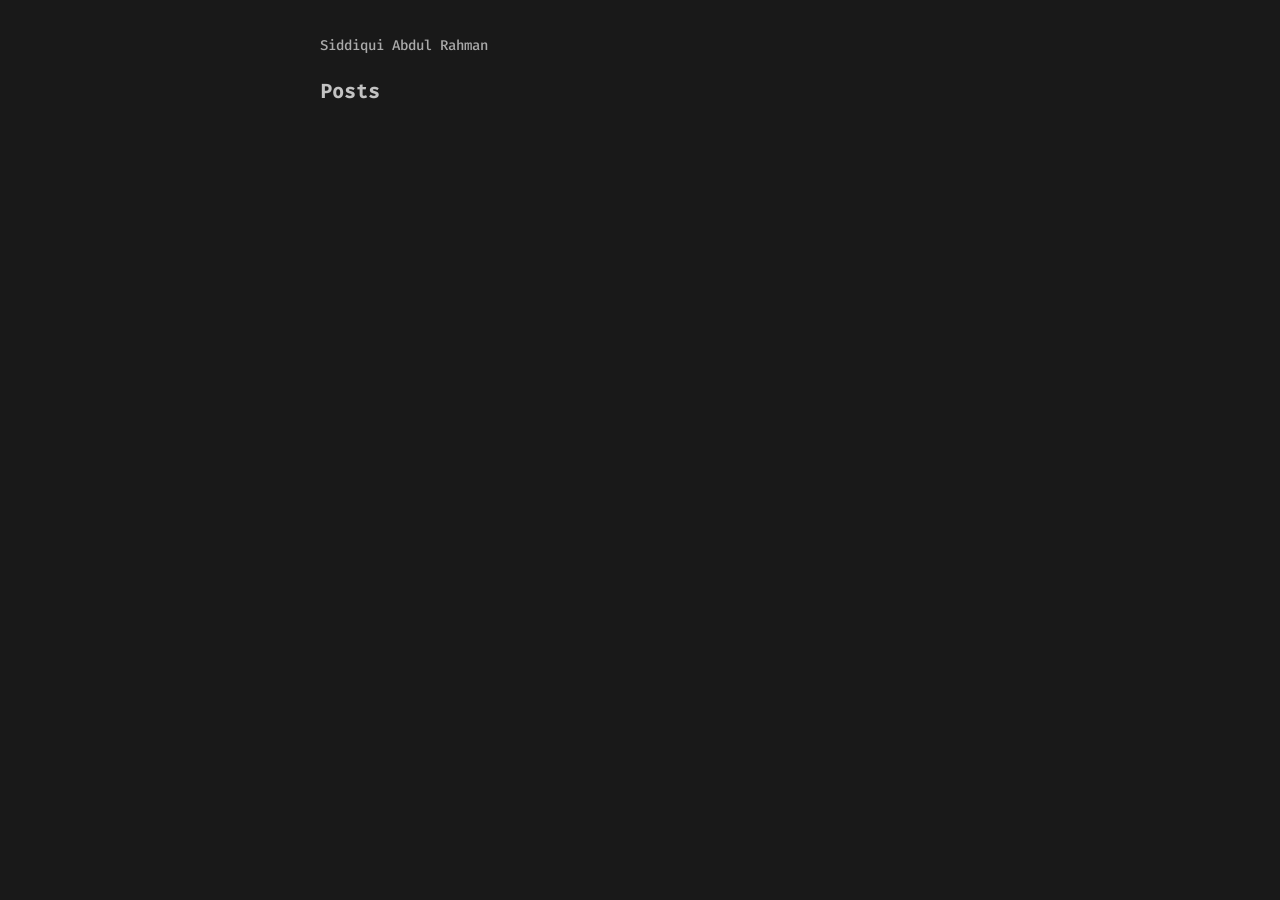
<file: categories/index.html>
<!doctype html><html><head><meta charset=utf-8><meta http-equiv=x-ua-compatible content="IE=edge"><meta name=viewport content="width=device-width,initial-scale=1"><link rel=stylesheet href=/css/style.css><title>bourbonbourbon's website</title><link rel=icon type=image/png href=/assets/img/favicon.ico><link rel=stylesheet href=/css/fontawesome_all.css></head><body><!doctype html><html><body><header class=site-header><div class=wrapper><a class="muted small" href=https://bourbonbourbon.github.io/>Siddiqui Abdul Rahman</a></div></header></body></html><h3>Posts</h3><div></div></body></html>
</file>
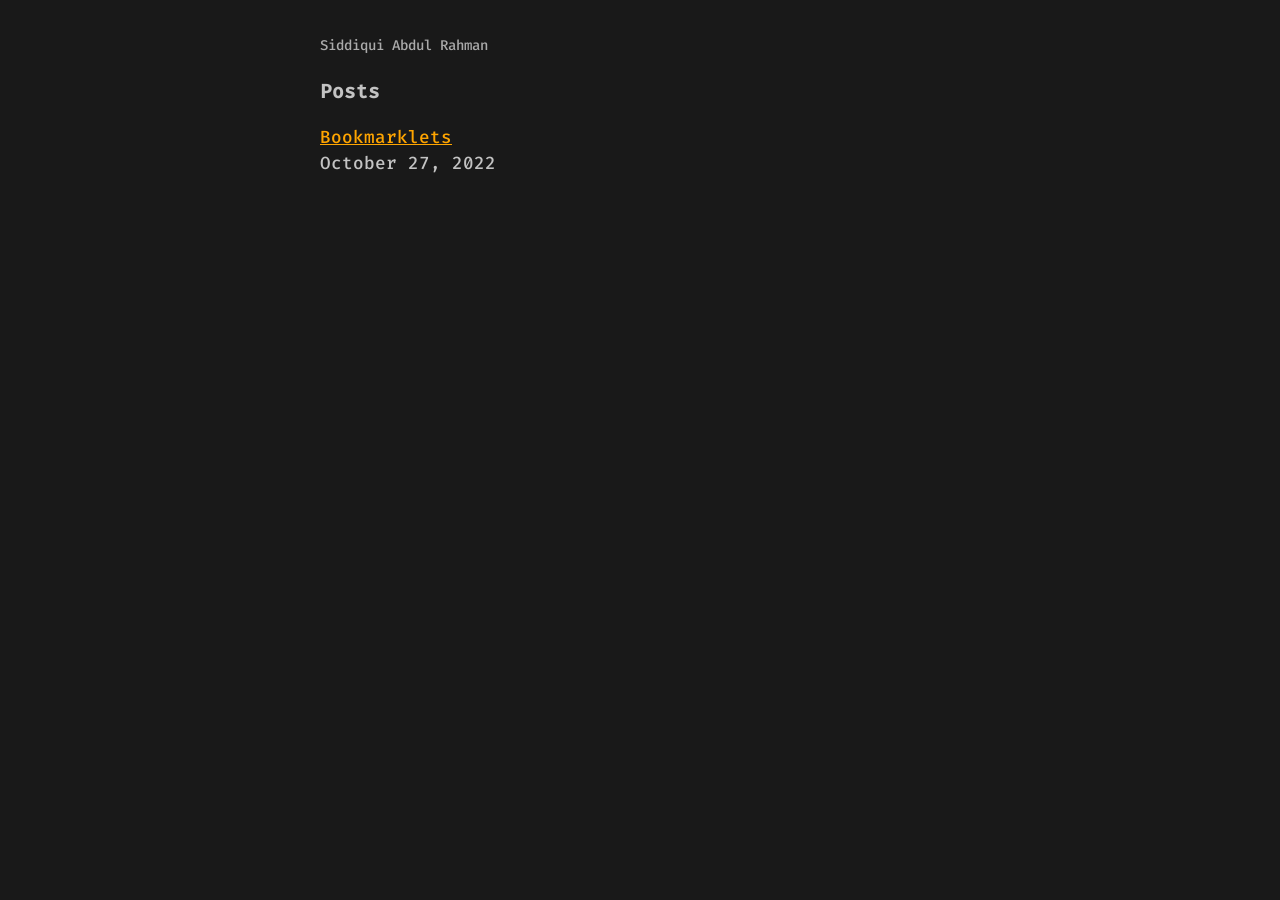
<file: posts/index.html>
<!doctype html><html><head><meta charset=utf-8><meta http-equiv=x-ua-compatible content="IE=edge"><meta name=viewport content="width=device-width,initial-scale=1"><link rel=stylesheet href=/css/style.css><title>bourbonbourbon's website</title><link rel=icon type=image/png href=/assets/img/favicon.ico><link rel=stylesheet href=/css/fontawesome_all.css></head><body><!doctype html><html><body><header class=site-header><div class=wrapper><a class="muted small" href=https://bourbonbourbon.github.io/>Siddiqui Abdul Rahman</a></div></header></body></html><h3>Posts</h3><div><div><a href=https://bourbonbourbon.github.io/posts/bookmarklets/>Bookmarklets</a><br><time>October 27, 2022</time></div><br></div></body></html>
</file>
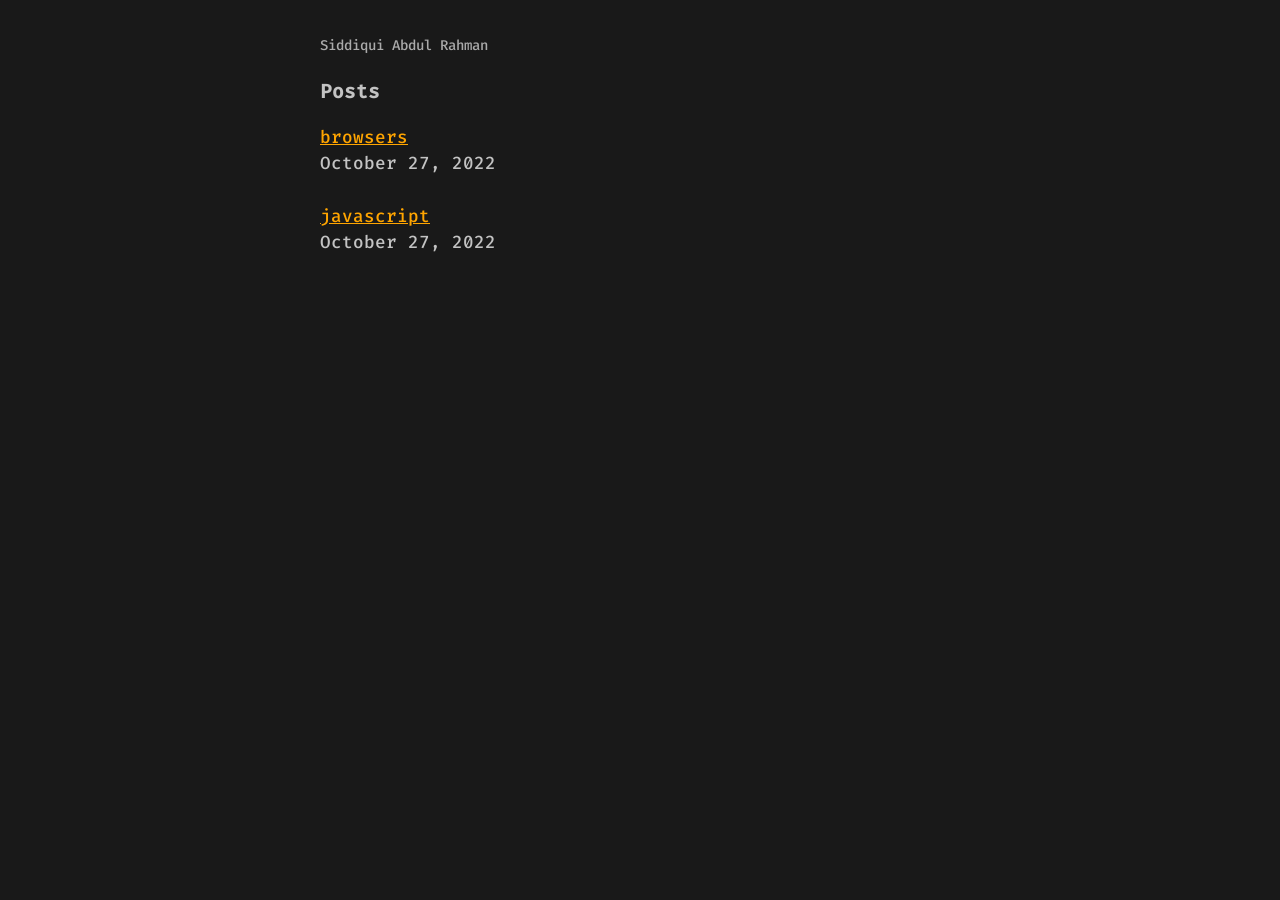
<file: tags/index.html>
<!doctype html><html><head><meta charset=utf-8><meta http-equiv=x-ua-compatible content="IE=edge"><meta name=viewport content="width=device-width,initial-scale=1"><link rel=stylesheet href=/css/style.css><title>bourbonbourbon's website</title><link rel=icon type=image/png href=/assets/img/favicon.ico><link rel=stylesheet href=/css/fontawesome_all.css></head><body><!doctype html><html><body><header class=site-header><div class=wrapper><a class="muted small" href=https://bourbonbourbon.github.io/>Siddiqui Abdul Rahman</a></div></header></body></html><h3>Posts</h3><div><div><a href=https://bourbonbourbon.github.io/tags/browsers/>browsers</a><br><time>October 27, 2022</time></div><br><div><a href=https://bourbonbourbon.github.io/tags/javascript/>javascript</a><br><time>October 27, 2022</time></div><br></div></body></html>
</file>
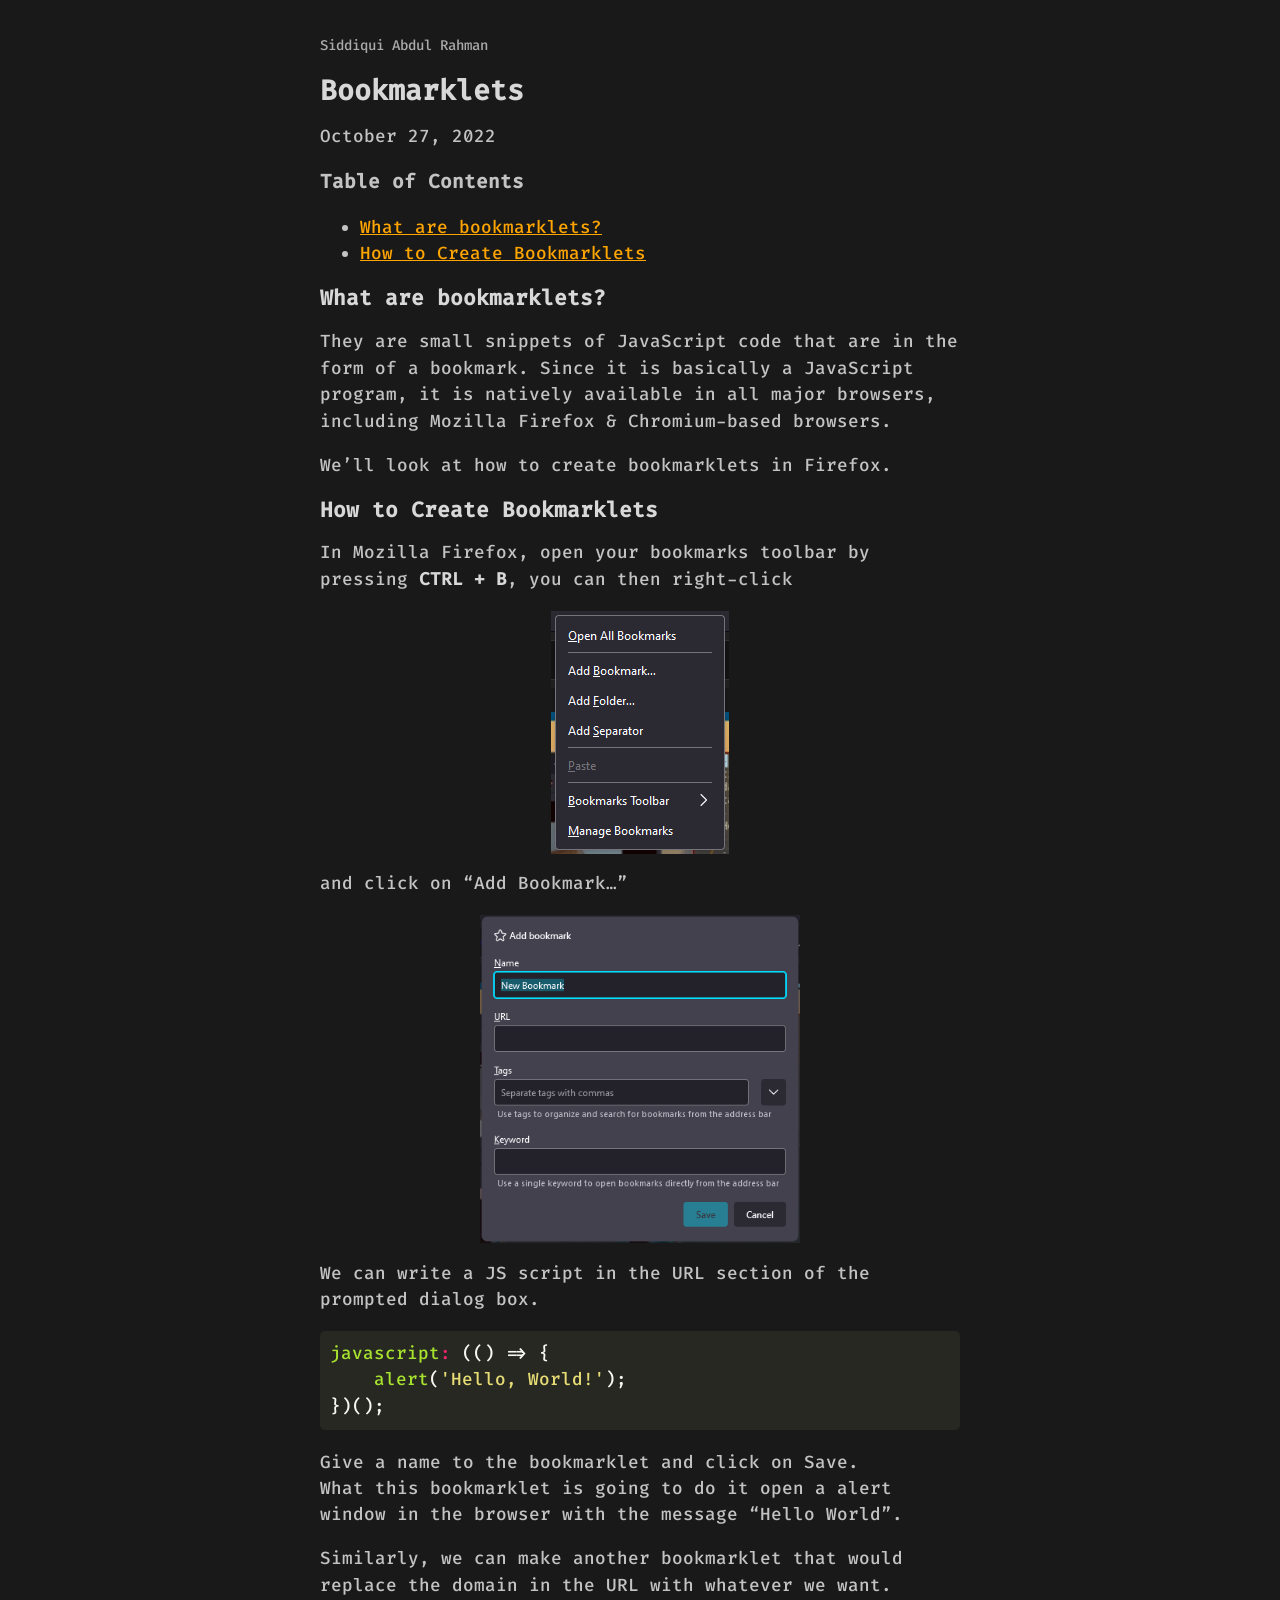
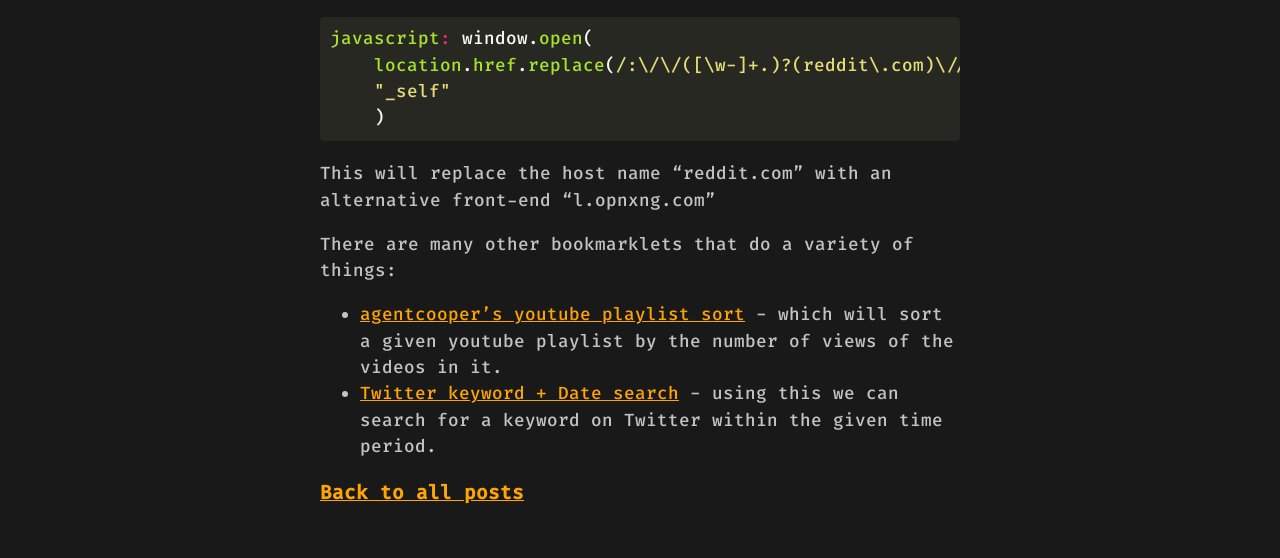
<file: posts/bookmarklets/index.html>
<!doctype html><head><meta charset=utf-8><meta http-equiv=x-ua-compatible content="IE=edge"><meta name=viewport content="width=device-width,initial-scale=1"><link rel=stylesheet href=/css/style.css><title>bourbonbourbon's website</title><link rel=icon type=image/png href=/assets/img/favicon.ico><link rel=stylesheet href=/css/fontawesome_all.css></head><html><!doctype html><html><body><header class=site-header><div class=wrapper><a class="muted small" href=https://bourbonbourbon.github.io/>Siddiqui Abdul Rahman</a></div></header></body></html><h1>Bookmarklets</h1><p class=post-meta><time itemprop=datePublished>October 27, 2022</time></p><h3>Table of Contents</h3><nav id=TableOfContents><ul><li><a href=#what-are-bookmarklets>What are bookmarklets?</a></li><li><a href=#how-to-create-bookmarklets>How to Create Bookmarklets</a></li></ul></nav><h2 id=what-are-bookmarklets>What are bookmarklets?</h2><p>They are small snippets of JavaScript code that are in the form of a bookmark.
Since it is basically a JavaScript program, it is natively available in all major browsers, including Mozilla Firefox & Chromium-based browsers.</p><p>We&rsquo;ll look at how to create bookmarklets in Firefox.</p><h2 id=how-to-create-bookmarklets>How to Create Bookmarklets</h2><p>In Mozilla Firefox, open your bookmarks toolbar by pressing <strong>CTRL + B</strong>, you can then right-click</p><p><img src=/assets/img/bookmarkmenu.png alt></p><p>and click on &ldquo;Add Bookmark&mldr;&rdquo;</p><p><img src=/assets/img/bookmarkdialog.png alt></p><p>We can write a JS script in the URL section of the prompted dialog box.</p><div class=highlight><pre tabindex=0 style=color:#f8f8f2;background-color:#272822;-moz-tab-size:4;-o-tab-size:4;tab-size:4><code class=language-js data-lang=js><span style=display:flex><span><span style=color:#a6e22e>javascript</span><span style=color:#f92672>:</span> (() =&gt; {
</span></span><span style=display:flex><span>    <span style=color:#a6e22e>alert</span>(<span style=color:#e6db74>&#39;Hello, World!&#39;</span>);
</span></span><span style=display:flex><span>})();
</span></span></code></pre></div><p>Give a name to the bookmarklet and click on Save.<br>What this bookmarklet is going to do it open a alert window in the browser with the message &ldquo;Hello World&rdquo;.</p><p>Similarly, we can make another bookmarklet that would replace the domain in the URL with whatever we want.</p><div class=highlight><pre tabindex=0 style=color:#f8f8f2;background-color:#272822;-moz-tab-size:4;-o-tab-size:4;tab-size:4><code class=language-js data-lang=js><span style=display:flex><span><span style=color:#a6e22e>javascript</span><span style=color:#f92672>:</span> window.<span style=color:#a6e22e>open</span>(
</span></span><span style=display:flex><span>    <span style=color:#a6e22e>location</span>.<span style=color:#a6e22e>href</span>.<span style=color:#a6e22e>replace</span>(<span style=color:#e6db74>/:\/\/([\w-]+.)?(reddit\.com)\//i</span>, <span style=color:#e6db74>&#34;://l.opnxng.com/&#34;</span>), 
</span></span><span style=display:flex><span>    <span style=color:#e6db74>&#34;_self&#34;</span>
</span></span><span style=display:flex><span>    )
</span></span></code></pre></div><p>This will replace the host name &ldquo;reddit.com&rdquo; with an alternative front-end &ldquo;l.opnxng.com&rdquo;</p><p>There are many other bookmarklets that do a variety of things:</p><ul><li><a href=https://agentcooper.github.io/youtube-sort/ target=_blank rel=noopener>agentcooper&rsquo;s youtube playlist sort</a> - which will sort a given youtube playlist by the number of views of the videos in it.</li><li><a href=https://github.com/B0sintBlanc/Osint-Bookmarklets/blob/main/Twitter/Twitter%20keyword%20%2B%20Date%20search#L9 target=_blank rel=noopener>Twitter keyword + Date search</a> - using this we can search for a keyword on Twitter within the given time period.</li></ul><footer><div><h3><a href=https://bourbonbourbon.github.io/posts>Back to all posts</a></h3></div></footer></html>
</file>
